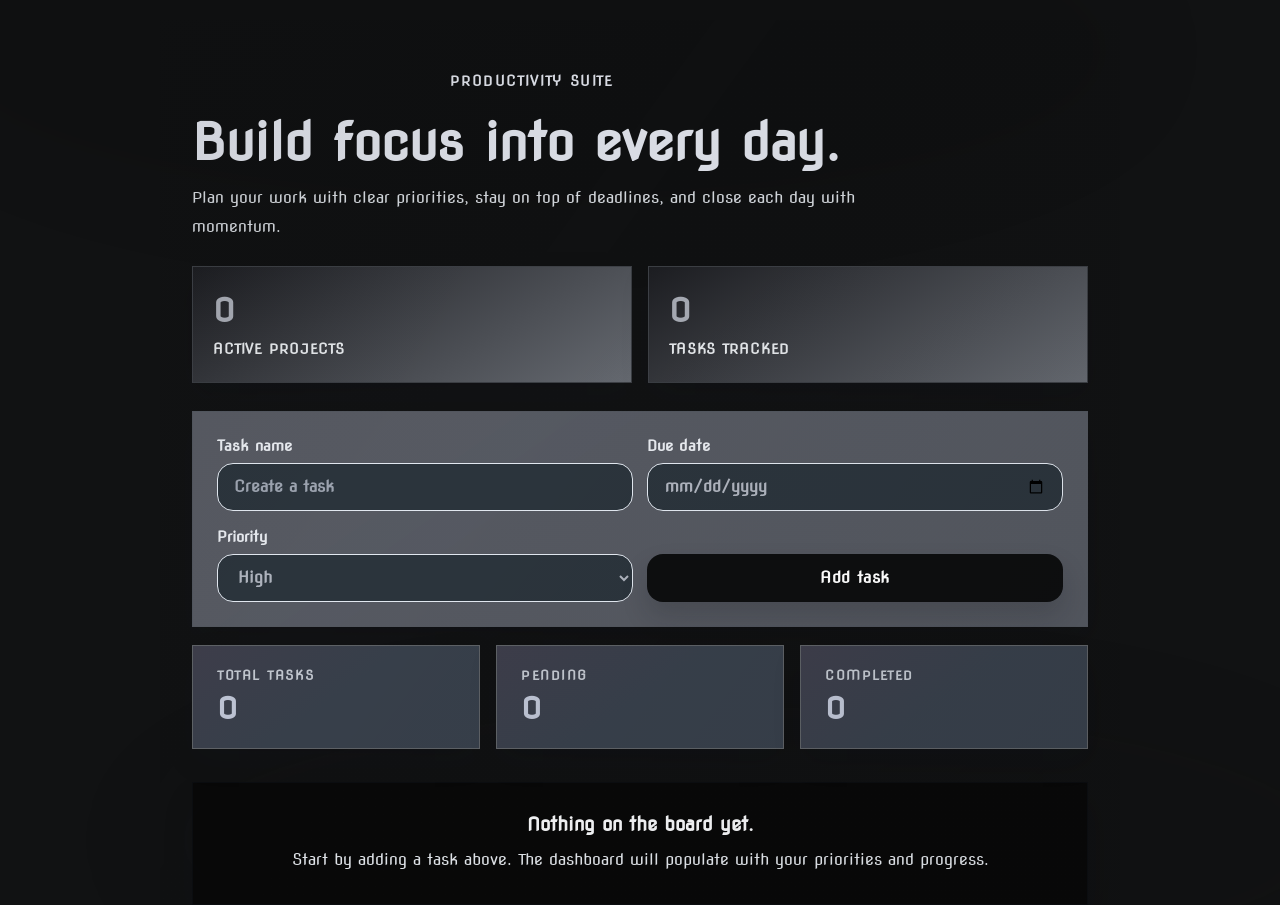
<file: index.html>
<!DOCTYPE html>
<html lang="en">
<head>
    <meta charset="UTF-8">
    <meta name="viewport" content="width=device-width, initial-scale=1.0">
    <title>Task Manager</title>

<link rel="icon" type="image/png" href="/favicon-96x96.png" sizes="96x96" />
<link rel="icon" type="image/svg+xml" href="/favicon.svg" />
<link rel="shortcut icon" href="/favicon.ico" />
<link rel="apple-touch-icon" sizes="180x180" href="/apple-touch-icon.png" />
<meta name="apple-mobile-web-app-title" content="Task Manager" />
<link rel="manifest" href="/site.webmanifest" />
    <link rel="stylesheet" href="taskapp.css">
    <link rel="preconnect" href="https://fonts.googleapis.com">
    <link rel="preconnect" href="https://fonts.gstatic.com" crossorigin>
    <link href="https://fonts.googleapis.com/css2?family=Nova+Flat&family=Rubik+Storm&display=swap" rel="stylesheet">
    <script src="taskapp.js" defer></script>
</head>
<body>
    <main class="app-shell" aria-label="Task manager application">
        <header class="hero">
            <div class="hero-copy">
                <h1><span class="eyebrow">Productivity Suite</span></h1>
                <h1>Build focus into every day.</h1>
                <p>Plan your work with clear priorities, stay on top of deadlines, and close each day with momentum.</p>
            </div>
            <div class="hero-stats">
                <div class="stat-card">
                    <div class="stat-value" id="activeProjectsCount">0</div>
                    <div class="stat-label">Active projects</div>
                </div>
                <div class="stat-card">
                    <div class="stat-value" id="trackedCount">0</div>
                    <div class="stat-label">Tasks tracked</div>
                </div>
            </div>
        </header>

        <section class="workspace-panel">
            <form class="task-form" id="taskForm" aria-label="Add a new task">
                <div class="field-row">
                    <label for="title">
                        Task name
                        <input type="text" id="title" name="title" placeholder="Create a task" required>
                    </label>
                    <label for="dueDate">
                        Due date
                        <input type="date" id="dueDate" name="dueDate" aria-label="Task due date">
                    </label>
                </div>
                <div class="field-row">
                    <label for="priority" class="full">
                        Priority
                        <select id="priority" name="priority">
                            <option value="High">High</option>
                            <option value="Normal">Normal</option>
                            <option value="Low">Low</option>
                        </select>
                    </label>
                    <button type="submit" class="add-btn">Add task</button>
                </div>
            </form>

            <div class="counters" aria-hidden="false">
                <div class="counter">
                    <div class="label">Total tasks</div>
                    <div class="value" id="totalCount">0</div>
                </div>
                <div class="counter">
                    <div class="label">Pending</div>
                    <div class="value" id="pendingCount">0</div>
                </div>
                <div class="counter">
                    <div class="label">Completed</div>
                    <div class="value" id="completedCount">0</div>
                </div>
            </div>
        </section>

        <ul class="task-list" id="taskList" aria-live="polite"></ul>
        <div class="empty-state" id="emptyState">
            <strong>Nothing on the board yet.</strong>
            <p>Start by adding a task above. The dashboard will populate with your priorities and progress.</p>
        </div>
    </main>
</body>
</html>
</file>
<file: taskapp.css>
:root {
    font-family: "Nova Flat", system-ui, sans-serif;
    background: #F4F7FC;
    color: #d8dce4;
    color-scheme: light;

    --bg: #f4f7fc;
    --panel: #ffffff;
    --panel-soft: #f8fbff;
    --text: #aeb3bd;
    --muted: #e5e9ef;
    --accent: #798aaf;
    --accent-strong: #25304f;
    --accent-soft: #e8f0ff;
    --success: #28735a;
    --danger: #772c2c;
    --border: #e2e8f0;
    --shadow: 0 22px 48px rgba(15, 23, 42, 0.14);
    --shadow-soft: 0 12px 30px rgba(15, 23, 42, 0.08);
}

* {
    box-sizing: border-box;
}

html {
    min-height: 100%;
    scroll-behavior: smooth;
}

body {
    margin: 0;
    min-height: 100vh;
    min-height: 100svh;
    display: flex;
    justify-content: center;
    align-items: flex-start;
    padding: 20px 24px 0;
    font-family: "Nova Flat", system-ui, sans-serif;
    background: rgb(17, 18, 19);
    color: var(--text);
    position: relative;
    overflow-x: hidden;
    isolation: isolate;
}

body::before,
body::after {
    content: "";
    position: fixed;
    border-radius: 50%;
    filter: blur(42px);
    opacity: 0.55;
    pointer-events: none;
    z-index: -1;
}

body::before {
    width: 95%;
    height: 340px;
    background: rgba(10, 10, 11, 0.16);
    top: -120px;
    left: -80px;
}

body::after {
    width: 95%;
    height: 320px;
    background: rgba(17, 19, 18, 0.14);
    bottom: -100px;
    right: -80px;
}

.app-shell {
    width: min(960px, 100%);
    padding: 28px 32px 0;
    position: relative;
    overflow: hidden;
}

.app-shell::before {
    content: "";
    position: absolute;
    inset: 0;
    background: linear-gradient(
        126deg,
        rgba(17, 17, 18, 0.05),
        transparent 36%,
        rgba(9, 9, 10, 0.05)
    );
    pointer-events: none;
}

.hero {
    display: grid;
    gap: 24px;
    margin-bottom: 28px;
}

.hero-copy {
    max-width: 680px;
}

.eyebrow {
    display: flex;
    justify-content: center;
    align-items: center;
    padding: 10px 16px;
    font-size: 0.85rem;
    font-weight: 700;
    letter-spacing: 0.12em;
    text-transform: uppercase;
}

.hero h1 {
    margin: 16px 0 14px;
    font-size: clamp(2rem, 4vw, 3.2rem);
    line-height: 1.08;
    color: #d9dce4;
    overflow-wrap: anywhere;
}

.hero p {
    margin: 0;
    max-width: 64ch;
    color: #d1d5da;
    font-size: 1rem;
    line-height: 1.8;
}

.hero-stats {
    display: grid;
    grid-template-columns: repeat(2, minmax(0, 1fr));
    gap: 16px;
}

.stat-card {
    min-width: 0;
    padding: 24px 20px;
    background: linear-gradient(150deg, #1c1d21 0%, #656970 100%);
    border: 1px solid rgba(59, 63, 68, 0.95);
    box-shadow: var(--shadow-soft);
}

.stat-value {
    font-size: 2rem;
    font-weight: 800;
    color: #a5a9b2;
}

.stat-label {
    margin-top: 10px;
    color: #e2e5e8;
    font-size: 0.9rem;
    font-weight: 700;
    letter-spacing: 0.06em;
    text-transform: uppercase;
}

.workspace-panel {
    display: grid;
    gap: 18px;
}

.task-form {
    display: grid;
    grid-template-columns: minmax(0, 1fr);
    gap: 16px;
    padding: 24px;
    background: linear-gradient(145deg, rgba(93, 96, 105, 0.92), #545860 100%);
    border: 1px solid rgba(60, 63, 71, 0.08);
    box-shadow: var(--shadow-soft);
}

.field-row {
    display: grid;
    grid-template-columns: repeat(2, minmax(0, 1fr));
    gap: 14px;
    min-width: 0;
}

.field-row .full {
    grid-column: auto;
}

.task-form label {
    display: flex;
    flex-direction: column;
    gap: 8px;
    min-width: 0;
    font-size: 0.95rem;
    font-weight: 600;
    color: #e7eaef;
}

.task-form input,
.task-form select,
.task-form button {
    width: 100%;
    min-width: 0;
    min-height: 48px;
    border: 1px solid var(--border);
    border-radius: 16px;
    padding: 12px 16px;
    font: inherit;
    font-size: 1rem;
    background: rgba(42, 51, 60, 0.98);
    transition: 180ms ease;
    color: var(--text);
}

.task-form input::placeholder {
    color: #9ca3af;
}

.task-form input:focus,
.task-form select:focus {
    outline: none;
    border-color: rgba(37, 99, 235, 0.65);
    box-shadow: 0 0 0 4px rgba(37, 99, 235, 0.12);
}

.task-form button {
    align-self: end;
    background: rgb(13, 14, 15);
    color: #fff;
    border: none;
    cursor: pointer;
    font-weight: 700;
    box-shadow: 0 14px 26px rgba(21, 22, 26, 0.18);
    letter-spacing: 0.03em;
}

.task-form button:hover {
    background: linear-gradient(135deg, var(--accent-strong) 0%, #3f4b64 100%);
    transform: translateY(-1px);
}

.task-list {
    list-style: none;
    margin-top: 15px;
    padding: 0;
    display: grid;
    gap: 18px;
}

.counters {
    display: grid;
    grid-template-columns: repeat(3, minmax(0, 1fr));
    gap: 16px;
}

.counter {
    min-width: 0;
    background: linear-gradient(145deg, #3d3d4a 0%, #373f4a 50%);
    border: 1px solid rgba(98, 101, 105, 0.9);
    padding: 22px 24px;
    display: flex;
    flex-direction: column;
    align-items: flex-start;
    gap: 8px;
    box-shadow: var(--shadow-soft);
}

.counter .label {
    font-size: 0.8rem;
    font-weight: 700;
    color: #c0c5cd;
    letter-spacing: 0.12em;
    text-transform: uppercase;
}

.counter .value {
    font-size: 1.85rem;
    font-weight: 800;
    color: #bcc2d2;
}

.task-item {
    display: grid;
    grid-template-columns: minmax(0, 1fr) auto;
    gap: 16px;
    align-items: center;
    padding: 22px;
    border: 1px solid ash;
    background: linear-gradient(145deg, #34363f 0%, #373a40 100%);
    box-shadow: 0 10px 24px rgba(43, 44, 48, 0.05);
    transition: transform 180ms ease, box-shadow 180ms ease, border-color 180ms ease;
}

.task-item:hover {
    transform: translateY(-2px);
    box-shadow: 0 14px 28px rgba(15, 23, 42, 0.08);
    border-color: rgba(37, 99, 235, 0.18);
}

.task-details {
    display: grid;
    gap: 10px;
    min-width: 0;
}

.task-title {
    font-size: 1.05rem;
    font-weight: 700;
    color: #d3d7df;
    line-height: 1.4;
    overflow-wrap: anywhere;
}

.task-meta {
    display: flex;
    flex-wrap: wrap;
    gap: 12px;
    font-size: 0.9rem;
    color: #a3a8b0;
}

.prio {
    display: inline-flex;
    align-items: center;
    padding: 7px 12px;
    border-radius: 999px;
    font-size: 0.75rem;
    font-weight: 700;
    letter-spacing: 0.05em;
    text-transform: uppercase;
}

.prio-high {
    background: rgba(146, 76, 26, 0.12);
    color: #993e19;
}

.prio-normal {
    /* background: rgba(59, 130, 246, 0.12); */
    color: #22376f;
}

.prio-low {
    /* background: rgba(16, 185, 129, 0.12); */
    color: #1d5746;
}

.task-actions {
    display: flex;
    gap: 12px;
    flex-wrap: wrap;
}

.task-actions button {
    border: none;
    padding: 12px 16px;
    cursor: pointer;
    font-size: 0.9rem;
    font-weight: 700;
    transition: transform 180ms ease, box-shadow 180ms ease, filter 180ms ease;
}

.task-actions button:hover {
    transform: translateY(-1px);
    filter: brightness(1.02);
}

.complete-btn {
    background: linear-gradient(135deg, var(--success) 0%, #34d399 100%);
    color: #fff;
    box-shadow: 0 10px 20px rgba(16, 185, 129, 0.16);
}

.remove-btn {
    background: linear-gradient(135deg, var(--danger) 0%, #8f3d3d 100%);
    color: #fff;
    box-shadow: 0 10px 20px rgba(239, 68, 68, 0.16);
}

.task-item.completed .task-title {
    text-decoration: line-through;
    color: #ebeced;
}

.task-item.completed {
    background: linear-gradient(145deg, #42604e 0%, #5b967b 100%);
    border-color: #d1fae5;
    box-shadow: 0 12px 24px rgba(27, 143, 104, 0.08);
}

.empty-state {
    margin-top: 18px;
    padding: 30px 24px;
    border: 1px solid rgba(23, 35, 51, 0.18);
    background: rgba(9, 9, 9, 0.95);
    color: #f2f3f5;
    text-align: center;
    box-shadow: 0 16px 36px rgba(37, 42, 51, 0.06);
}

.empty-state strong {
    display: block;
    font-size: 1.2rem;
    margin-bottom: 10px;
}

.empty-state p {
    margin: 0;
    color: #e0e4e9;
    line-height: 1.75;
}

/* Medium screens */
@media (max-width: 760px) {
    body {
        padding: 16px 16px 0;
    }

    .app-shell {
        padding: 20px 12px 0;
    }

    .hero-stats {
        grid-template-columns: repeat(2, minmax(0, 1fr));
    }

    .counters {
        grid-template-columns: repeat(3, minmax(0, 1fr));
    }

    .task-item {
        grid-template-columns: minmax(0, 1fr);
    }

    .task-actions {
        justify-content: flex-start;
    }
}

/* Phones */
@media (max-width: 560px) {
    body {
        padding: 12px 10px 0;
    }

    .app-shell {
        padding: 16px 4px 0;
    }

    .hero {
        gap: 18px;
        margin-bottom: 22px;
    }

    .hero h1 {
        font-size: clamp(1.8rem, 8vw, 2.5rem);
    }

    .hero p {
        font-size: 0.94rem;
        line-height: 1.65;
    }

    .eyebrow {
        padding: 8px 10px;
        font-size: 0.72rem;
        letter-spacing: 0.1em;
    }

    .hero-stats {
        gap: 10px;
    }

    .stat-card {
        padding: 18px 14px;
    }

    .stat-value {
        font-size: 1.65rem;
    }

    .stat-label {
        font-size: 0.72rem;
        line-height: 1.4;
    }

    .task-form {
        padding: 16px;
        gap: 14px;
    }

    .field-row {
        grid-template-columns: minmax(0, 1fr);
        gap: 12px;
    }

    .task-form input,
    .task-form select,
    .task-form button {
        border-radius: 12px;
    }

    .counters {
        grid-template-columns: repeat(3, minmax(0, 1fr));
        gap: 8px;
    }

    .counter {
        padding: 14px 10px;
        gap: 6px;
    }

    .counter .label {
        font-size: 0.64rem;
        letter-spacing: 0.04em;
        line-height: 1.35;
    }

    .counter .value {
        font-size: 1.45rem;
    }

    .task-item {
        padding: 16px;
        gap: 14px;
    }

    .task-actions {
        display: grid;
        grid-template-columns: repeat(2, minmax(0, 1fr));
        gap: 8px;
    }

    .task-actions button {
        padding: 11px 10px;
        font-size: 0.82rem;
    }

    .empty-state {
        margin-top: 14px;
        padding: 24px 16px;
    }

    .empty-state strong {
        font-size: 1.05rem;
    }

    .empty-state p {
        font-size: 0.9rem;
        line-height: 1.6;
    }
}

@media (max-width: 360px) {
    .hero-stats {
        grid-template-columns: minmax(0, 1fr);
    }

    .counters {
        grid-template-columns: minmax(0, 1fr);
    }

    .counter {
        flex-direction: row;
        align-items: center;
        justify-content: space-between;
    }

    .task-actions {
        grid-template-columns: minmax(0, 1fr);
    }
}
</file>
